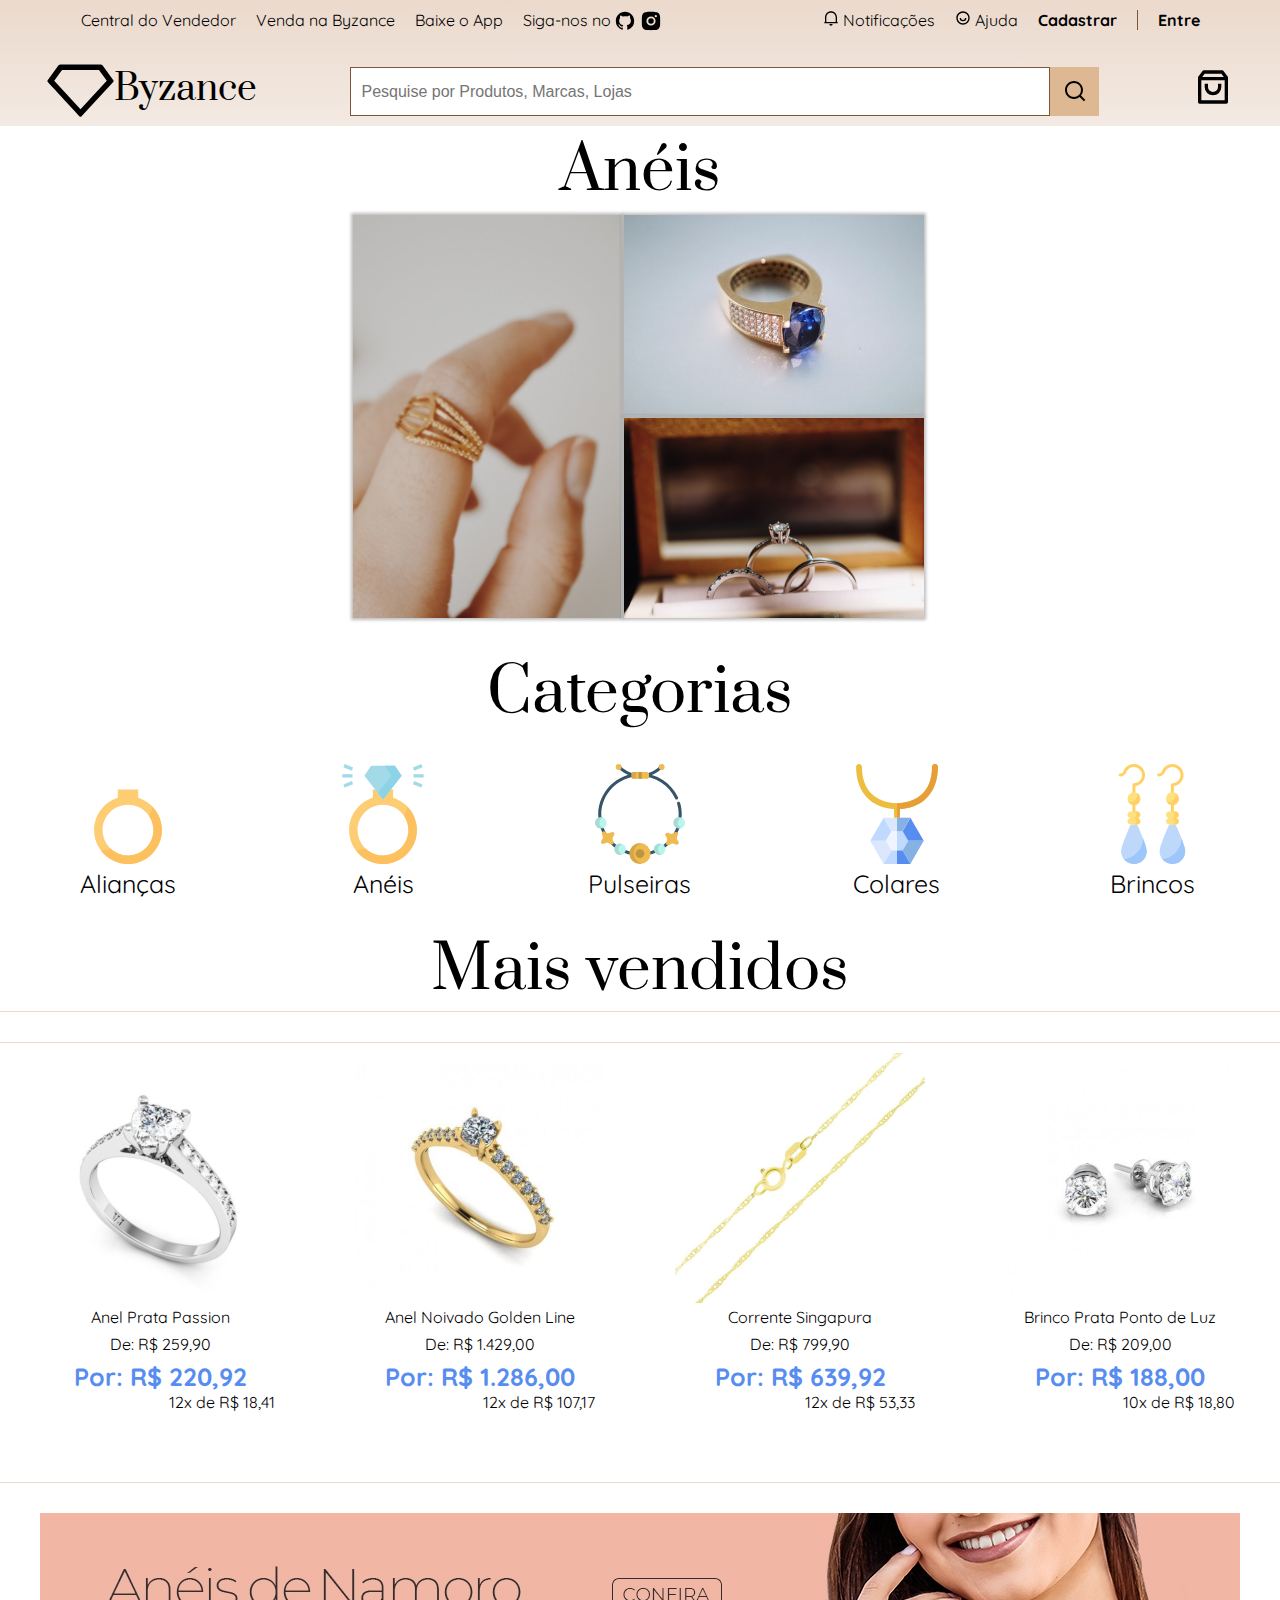
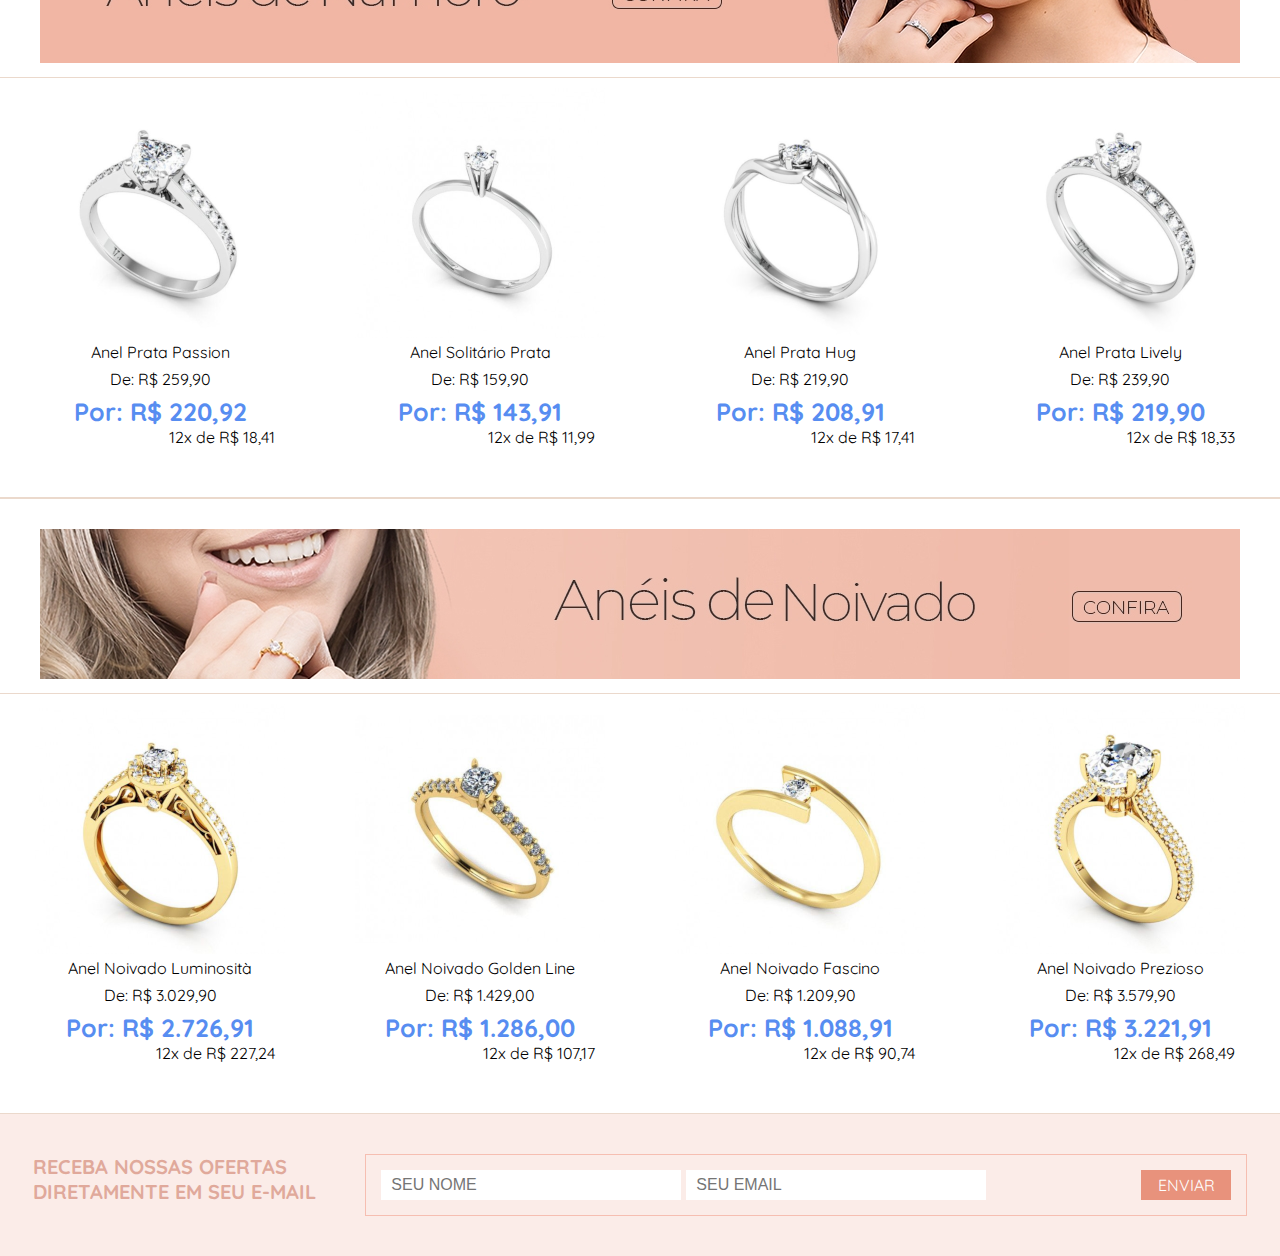
<file: index.html>
<!DOCTYPE html>
<html lang="pt-BR">
  <head>
    <meta charset="UTF-8">
    <meta http-equiv="X-UA-Compatible" content="IE=edge">
    <meta name="viewport" content="width=device-width, initial-scale=1.0">
    <title>Byzance</title>
    <link rel="preconnect" href="https://fonts.gstatic.com">
    <link href="https://fonts.googleapis.com/css2?family=Prata&family=Quicksand:wght@400;700&display=swap" rel="stylesheet">
    <link rel="stylesheet" href="css/reset.css">
    <link rel="stylesheet" href="css/nav/nav.css">
    <link rel="stylesheet" href="css/nav/logoAndSearch.css">
    <link rel="stylesheet" href="css/imagesStyle/imageBeggining.css">
    <link rel="stylesheet" href="css/main/page.css">
    <link rel="stylesheet" href="css/categories/categories-items.css">
    <link rel="stylesheet" href="css/products/products.css">
    <link rel="stylesheet" href="css/main/productsMain.css">
    <link rel="stylesheet" href="css/main/footer.css">
  </head>
  <body>
    <nav> <!--Navigation-->
      <div class="first-line">
        <div class="left-nav">
          <ul>
            <li><a href="#">Central do Vendedor</a></li>
            <li><a href="#">Venda na Byzance</a></li>
            <li>Baixe o App</li>
            <li>Siga-nos no</li>
            <li id="icons-facebook-instagram">
              <a href="https://github.com/TheBrunno/" target="_blank">
                <img src="images/svg/nav/github-icon.svg">
              </a>
              <a href="https://www.instagram.com/bruunooliveeira_/" target="_blank">
                <img src="images/svg/nav/instagram-icon.svg">
              </a>
            </li>
          </ul>
        </div>
        <div class="right-nav">
          <ul>
            <li>
              <a href="#">
              <svg xmlns="http://www.w3.org/2000/svg" viewBox="0 0 24 24" width="16" height="16"><path fill="none" d="M0 0h24v24H0z"/><path d="M22 20H2v-2h1v-6.969C3 6.043 7.03 2 12 2s9 4.043 9 9.031V18h1v2zM5 18h14v-6.969C19 7.148 15.866 4 12 4s-7 3.148-7 7.031V18zm4.5 3h5a2.5 2.5 0 1 1-5 0z"/></svg>&nbsp;Notificações</a></li>
            <li>
              <a href="#">
              <svg xmlns="http://www.w3.org/2000/svg" viewBox="0 0 24 24" width="16" height="16"><path fill="none" d="M0 0h24v24H0z"/><path d="M12 22C6.477 22 2 17.523 2 12S6.477 2 12 2s10 4.477 10 10-4.477 10-10 10zm0-2a8 8 0 1 0 0-16 8 8 0 0 0 0 16zm-5-8h2a3 3 0 0 0 6 0h2a5 5 0 0 1-10 0z"/></svg>&nbsp;Ajuda</a></li>
            <li id="cadastro"><a href="#"><span class="bold">Cadastrar</span></a></li>
            <li><a href="#"><span class="bold">Entre</span></a></li>
          </ul>
        </div>
      </div>
      <div class="second-line">
        <div class="logo">
          <div class="img-logo">
            <img src="images/svg/nav/logo.svg">
          </div>
          <span class="name-logo">
            Byzance
          </span>
        </div>
        <div class="search">
          <input type="text" id="search-camp" placeholder="Pesquise por Produtos, Marcas, Lojas">
          <a id="search-button"><img src="images/svg/nav/search.svg"></a>
        </div>
        <div class="shopping-cart">
          <img src="images/svg/nav/shopping-cart.svg">
        </div>
      </div>
    </nav>
    <section class="images"> <!--Images beginner-->
      <h2 class="first title">Anéis</h2>
      <div class="images-container">
        <div class="vertical-image">
          <figure>
            <img src="images/imagesBeginning/ring-hand.png">
          </figure>
        </div>
        <div class="horizontal-image">
          <figure class="first-image">
            <img src="images/imagesBeginning/ring-horizontal.jpg">
          </figure>
          <figure class="last-image">
            <img src="images/imagesBeginning/two-rings.jpg">
          </figure>
        </div>
      </div>
    </section>
    <section class="categories"> <!--Categories-->
      <h2 class="title seconds">Categorias</h2>
      <div class="categories-container">
        <div class="item-categories">
          <figure title="Alianças">
            <img src="images/svg/alliances.svg">
          </figure>
          <span>Alianças</span>
        </div>
        <div class="item-categories">
          <figure title="Anéis">
            <img src="images/svg/rings.svg">
          </figure>
          <span>Anéis</span>
        </div>
        <div class="item-categories">
          <figure title="Pulseiras">
            <img src="images/svg/bracelets.svg">
          </figure>
          <span>Pulseiras</span>
        </div>
        <div class="item-categories">
          <figure title="Colares">
            <img src="images/svg/necklaces.svg">
          </figure>
          <span>Colares</span>
        </div>
        <div class="item-categories">
          <figure title="Brincos">
            <img src="images/svg/earrings.svg">
          </figure>
          <span>Brincos</span>
        </div>
      </div>
    </section>
    <section class="best-seller"> <!--Best Sellers-->
      <h2 class="title seconds">Mais vendidos</h2>
      <div class="best-seller-container container-products"></div>
    </section>
    <main> <!--Types of Ring-->
      <section class="dating-ring"> <!--Dating Ring-->
        <figure class="banner">
          <img src="images/banners/banner-dating-ring.jpg" usemap="#button-in-image-dating-ring">
          <map name="button-in-image-dating-ring">
            <area shape="poly" coords="574,67,572,70,572,90,574,93,577,95,677,95,680,92,681,89,681,69,679,67,676,65,577,65,574,67" href="#">
          </map>
        </figure>
        <div class="dating-ring-container container-products"></div>
      </section>
      <section class="engagement-ring"><!--Engagement Ring-->
        <figure class="banner">
          <img src="images/banners/banner-engagement-ring.jpg" usemap="#button-in-image-engagement-ring">
          <map name="#button-in-image-engagement-ring">
            <area shape="poly" coords="1037,62,1135,62,1139,64,1141,67,1141,88,1139,90,1136,92,1037,92,1034,90,1032,86,1032,66,1034,64,1037,62" href="#">
          </map>
        </figure>
        <div class="engagement-ring-container container-products"></div>
      </section>
    </main>
    <footer>
      <div class="email-offers">
        <div class="description">
          <span>
            Receba nossas ofertas diretamente em seu e-mail
          </span>
        </div>
        <div class="form">
          <div class="inputs">
            <input type="text" placeholder="SEU NOME">
            <input type="text" placeholder="SEU EMAIL">
          </div>
          <div class="button">ENVIAR</div>
        </div>
      </div>
    </footer>
    <script src="js/products/products.js"></script>
    <script src="js/products/templateProductsHtml.js"></script>
    <script src="js/products/choiceProductsMain.js"></script>
    <script src="js/products/bestSeller.js"></script>
    <script src="js/products/searchInProductsForCreatePage.js"></script>
  </body>
</html>
</file>
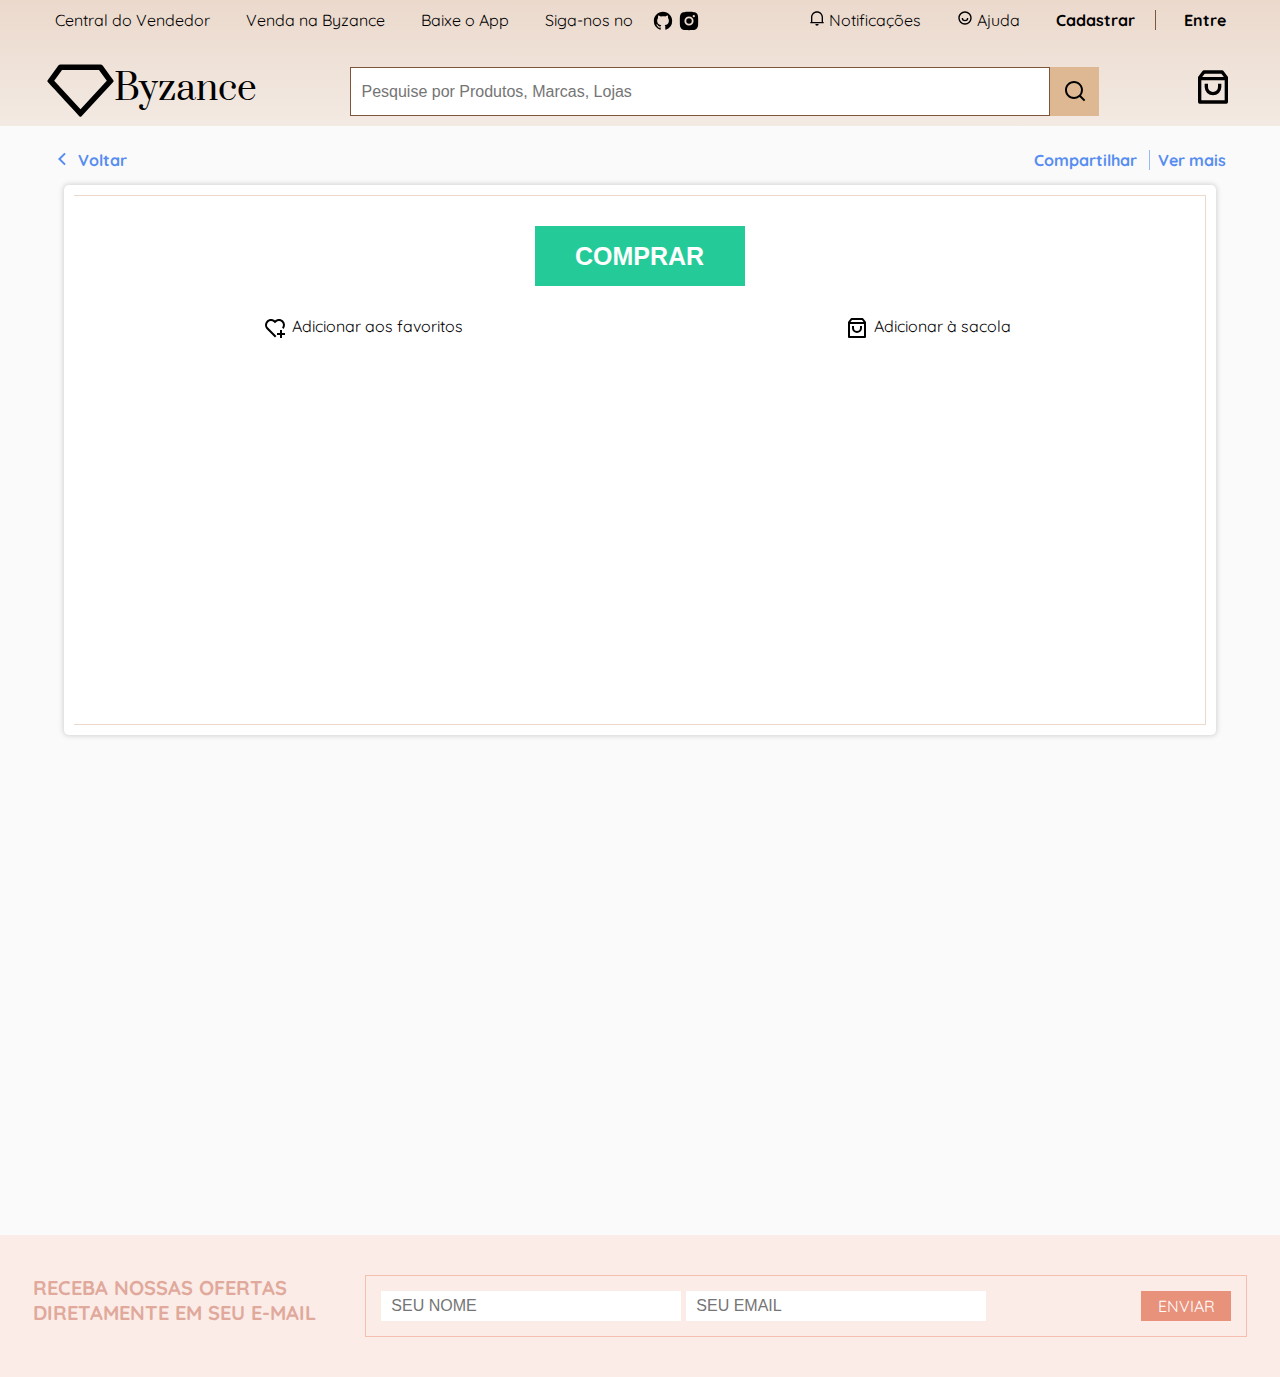
<file: product.html>
<!DOCTYPE html>
<html lang="pt-BR">
  <head>
    <meta charset="UTF-8">
    <meta http-equiv="X-UA-Compatible" content="IE=edge">
    <meta name="viewport" content="width=device-width, initial-scale=1.0">
    <title></title>
    <link rel="preconnect" href="https://fonts.gstatic.com">
    <link href="https://fonts.googleapis.com/css2?family=Prata&family=Quicksand:wght@400;700&display=swap" rel="stylesheet">
    <link rel="stylesheet" href="css/reset.css">
    <link rel="stylesheet" href="css/nav/nav.css">
    <link rel="stylesheet" href="css/nav/logoAndSearch.css">
    <link rel="stylesheet" href="css/main/page.css">
    <link rel="stylesheet" href="css/main/footer.css">
    <link rel="stylesheet" href="css/products/page-products.css">
  </head>
  <body>
    <nav> <!--Navigation-->
      <div class="first-line">
        <div class="left-nav">
          <ul>
            <li><a href="#">Central do Vendedor</a></li>
            <li><a href="#">Venda na Byzance</a></li>
            <li>Baixe o App</li>
            <li>Siga-nos no</li>
            <li id="icons-facebook-instagram">
              <a href="https://github.com/TheBrunno/" target="_blank">
                <img src="images/svg/nav/github-icon.svg">
              </a>
              <a href="https://www.instagram.com/bruunooliveeira_/" target="_blank">
                <img src="images/svg/nav/instagram-icon.svg">
              </a>
            </li>
          </ul>
        </div>
        <div class="right-nav">
          <ul>
            <li>
              <a href="#">
              <svg xmlns="http://www.w3.org/2000/svg" viewBox="0 0 24 24" width="16" height="16"><path fill="none" d="M0 0h24v24H0z"/><path d="M22 20H2v-2h1v-6.969C3 6.043 7.03 2 12 2s9 4.043 9 9.031V18h1v2zM5 18h14v-6.969C19 7.148 15.866 4 12 4s-7 3.148-7 7.031V18zm4.5 3h5a2.5 2.5 0 1 1-5 0z"/></svg>&nbsp;Notificações</a></li>
            <li>
              <a href="#">
              <svg xmlns="http://www.w3.org/2000/svg" viewBox="0 0 24 24" width="16" height="16"><path fill="none" d="M0 0h24v24H0z"/><path d="M12 22C6.477 22 2 17.523 2 12S6.477 2 12 2s10 4.477 10 10-4.477 10-10 10zm0-2a8 8 0 1 0 0-16 8 8 0 0 0 0 16zm-5-8h2a3 3 0 0 0 6 0h2a5 5 0 0 1-10 0z"/></svg>&nbsp;Ajuda</a></li>
            <li id="cadastro"><a href="#"><span class="bold">Cadastrar</span></a></li>
            <li><a href="#"><span class="bold">Entre</span></a></li>
          </ul>
        </div>
      </div>
      <div class="second-line">
        <div class="logo">
          <div class="img-logo">
            <img src="images/svg/nav/logo.svg">
          </div>
          <span class="name-logo">Byzance</span>
        </div>
        <div class="search">
          <input type="text" id="search-camp" placeholder="Pesquise por Produtos, Marcas, Lojas">
          <a id="search-button"><img src="images/svg/nav/search.svg"></a>
        </div>
        <div class="shopping-cart">
          <img src="images/svg/nav/shopping-cart.svg">
        </div>
      </div>
    </nav>
    <div class="top-informations">
      <div class="back">
        <a href="index.html" target="_self">
          <img src="images/svg/back.svg">
          <span>Voltar<span>
        </a>
      </div>
      <div class="links">
        <ul>
          <li><a href="#">Compartilhar</a></li>
          <li><a href="#">Ver mais</a></li>
        </ul>
      </div>
    </div>
    <main>
      <section class="big-image"></section>
      <section class="informations">
        <div class="information-product"></div>
        <div class="buy">
          <input type="button" value="COMPRAR">
        </div>
        <div class="more-buy">
          <div class="add-to-fav">
            <img src="images/svg/hearth.svg">
            <span>Adicionar aos favoritos</span>
          </div>
          <div class="add-to-shopping-bag">
            <img src="images/svg/nav/shopping-cart.svg" height="24" width="24">
            <span>Adicionar à sacola</span>
          </div>
        </div>
      </section>
    </main>
    <article>

    </article>
    <footer>
      <div class="email-offers">
        <div class="description">
          <span>Receba nossas ofertas diretamente em seu e-mail</span>
        </div>
        <div class="form">
          <div class="inputs">
            <input type="text" placeholder="SEU NOME">
            <input type="text" placeholder="SEU EMAIL">
          </div>
          <a class="button" href="#">ENVIAR</a>
        </div>
      </div>
    </footer>
    <script src="js/products/products.js"></script>
    <script src="js/products/templateProductsHtml.js"></script>
    <script type="text/javascript">
      let $ID = localStorage.getItem('ID').split(',')
    </script>
    <script src="js/products/createPageOfProduct.js"></script>
    <script src="js/products/sizeMarker.js"></script>
  </body>
</html>
</file>
<file: css/nav/nav.css>
body{
  font-family: 'Quicksand', sans-serif;
}
.first-line{
  display: flex;
  justify-content: space-around;
}
nav ul{
  list-style: none;
  display: flex;
}
nav a{
  text-decoration: none;
  color: currentColor;
}
nav ul li{
  margin: 10px;
}
.bold{
  font-weight: 700;
}
nav{
  background-image: linear-gradient(to bottom, #ebd9cc, #f3eae3);
  padding-bottom: 10px;
  position: fixed;
  width: 100%;
}
#icons-facebook-instagram{
  margin-left: -7px;
}
#cadastro{
  padding-right: 20px;
  border-right: 1px #7f5539 solid;
}
</file>
<file: css/nav/logoAndSearch.css>
.second-line{
  margin-top: 10px;
  justify-content: space-around;
  height: 60px;
}
.logo, .second-line{
  display: flex;
}
.name-logo{
  font-family: Prata;
  font-size: 35px;
  line-height: 67px;
}
/* pointers */
#search-button, .logo, .shopping-cart{
  cursor: pointer;
}

#search-camp{
  font-size: 1em;
  padding: 10px;
  background-color: #fff;
  width: 700px;
  border: 1px solid #7f5539;
}
.search{
  margin-top: 11px;
  display: flex;
}
#search-button{
  height: 49px;
  width: 49px;
  text-align: center;
  background-color: #ddb892;
  padding: 12px 10px 10px 10px;
  transition: .5s;
}
#search-button:hover{
  background-color: #c29f7f;
}
.shopping-cart{
  margin-top: 11px;
}
</file>
<file: css/imagesStyle/imageBeggining.css>
.images-container{
  justify-content: center;
  display: flex;
}
.vertical-image img{
  height: 403px;
}
.horizontal-image{
  display: flex;
  flex-direction: column;
}
.last-image{
  margin-top: -4px;
}
.images-container img{
  box-shadow: 0 0 3px 2px #00000042;
  margin: 3px 3px 0 0;
}
</file>
<file: css/main/page.css>
.title{
  font-family: Prata, serif;
  font-weight: 400;
  font-size: 60px;
  text-align: center;
}
.first{
  padding: 130px 0 0 0;
}
.seconds{
  margin: 30px 0;
}
</file>
<file: css/categories/categories-items.css>
.categories-container{
  display: flex;
  justify-content: space-around;
}
.item-categories{
  text-align: center;
  cursor: pointer;
}
.item-categories > span{
  font-size: 25px;
  transition: .5s;
}
.item-categories:hover span{
  text-shadow: 1px 1px 3px rgba(0, 0, 0, 0.466);
}
</file>
<file: css/products/products.css>
.best-seller > h2{
  border-bottom: 1px solid #ebd9cc;
}
.best-seller{
  margin-bottom: 40px;
}
.container-products{
  height: 400px;
  padding-top: 10px;
  border-top: 1px solid #ebd9cc;
  display: flex;
  flex-wrap: wrap;
  justify-content: space-around;
}
.thisAProduct{
  width: 270px;
  text-align: center;
  margin: 0 20px;
  padding-bottom: 20px;
  cursor: pointer;
}
.thisAProduct:hover{
  border: 1px solid #ebd9cc;
}
.thisAProduct > figure{
  text-align: center;
}
.id-hidden{
  display: none;
}
.old-price{
  display: block;
  margin: 7px 0;
}
.price{
  display: block;
  color: var(--blue);
  font-weight: 700;
  font-size: 25px;
}
.division{
  display: block;
  text-align: right;
  padding-right: 20px;
}
</file>
<file: css/main/productsMain.css>
.banner{
  text-align: center;
  padding: 10px 0;
}
.dating-ring, .engagement-ring{
  padding: 20px 0;
  border-top: 1px solid #ebd9cc;
  border-bottom: 1px solid #ebd9cc;
}
</file>
<file: css/main/footer.css>
.email-offers{
  justify-content: space-evenly;
  display: flex;
  background-color: #fbece8;
  padding: 40px 0;
}
.description{
  font-weight: 700;
  font-size: 20px;
  width: 300px;
  word-wrap: break-word;
  text-transform: uppercase;
  color: #e0a99b;
}
.inputs, .form{
  box-sizing: content-box;
  display: flex;
  width: 850px;
}
.form{
  justify-content: space-around;
  border: 1px solid #f6beb1;
  padding: 15px;
}
.inputs > input, .form > .button{
  height: 30px;
  display: block;
}
.button{
  width: 150px;
  color: #fff;
  background-color: #e8927c;
  width: 100px;
  text-align: center;
  text-decoration: none;
  padding: 5px;
  transition: .25s;
}
.button:hover{
  filter: brightness(95%);
}
.form .inputs > input{
  width: 300px;
  border: none;
  background-color: #fff;
  font-size: 16px;
  padding: 10px;
  margin-right: 5px;
}
.form > input::placeholder{
  opacity: .6;
}
</file>
<file: css/products/page-products.css>
body{
  background-color: #fafafa;
}
ul{
  list-style: none;
}
ul li{
  display: inline;
  padding: 0 8px;
}
.informations{
  width: 100%;
  height: 530px;
  text-align: center;
  border:1px #ebd9cc solid;
  border-left: none;
}
.top-informations{
  padding: 150px 0 0 50px;
  height: 185px;
  display: flex;
}
.top-informations > .links{
  display: flex;
  justify-content: flex-end;
  width: 90%;
}
.top-informations > .links li a, .back a{
  color: var(--blue);
  font-weight: bold;
  text-decoration: none;
}

.top-informations > .links li:last-child{
  border-left: 1px rgba(87, 141, 241, 0.6) solid;
}
main{
  padding: 10px;
  box-shadow: 0 0 5px 1px rgba(40, 40, 40, 0.175);
  margin:0 auto;
  display: flex;
  width: 90%;
  border-radius: 5px;
  justify-content: space-between;
  background-color: #fff;
}
.big-image img{
  border: 1px #ebd9cc solid;
  width: 530px;
  height: 530px;
}
h1{
  font-size: 37px;
  font-weight: normal;
}
.price{
  font-size: 30px;
  display: block;
}
.old{
  font-size: 20px;
  color: #a4a4a4;
}
.name-product{
  font-family: Prata;
  padding: 30px;
}
.size-container{
  display: flex;
  justify-content: center;
  margin-bottom: 20px
}
.size{
  cursor: pointer;
  display: block;
  width: 50px;
  height: 50px;
  padding: 14px 0;
  margin: 0 5px;
  border: 1px #bfa08a solid;
  transition: .2s;
}
.size:hover{
  color:#fff;
  font-weight: 900;
  background-color: #bfa08a;
}
.measures > h2{
  font-weight:normal;
  margin: 20px;
}
.null-space{
  height: 140px;
}
.price-container{
  border: 1px #ebd9cc solid;
  border-left:none;
  border-right: none;
  display: flex;
}
.old-price-and-current-price{
  padding: 20px;
  width: 300px;
  border-right: 1px #ebd9cc solid;
}
.division-container{
  margin: 0 auto;
  padding: 35px 0;
}
.division{
  font-size: 25px;
}
.buy{
  margin: 30px 0;
}
.buy > input{
  cursor: pointer;
  font-size: 25px;
  font-weight: 900;
  color:#fff;
  background-color: #24cb99;
  border: none;
  width: 210px;
  height: 60px;
  transition: .5s;
}
.buy > input:hover{
  width: 250px;
  filter: brightness(90%);
}
.more-buy{
  display: flex;
  justify-content: space-around;
}
.add-to-fav, .add-to-shopping-bag, .back{
  display: flex;
  cursor: pointer;
}
.add-to-fav span, .add-to-shopping-bag span{
  margin: 0 5px;
}
.back img{
  margin: -5px 0;
}
article{
  height: 500px;
}
#marked{
  color: #fff;
  font-weight: 900;
  background-color: #a18672;
}
</file>
